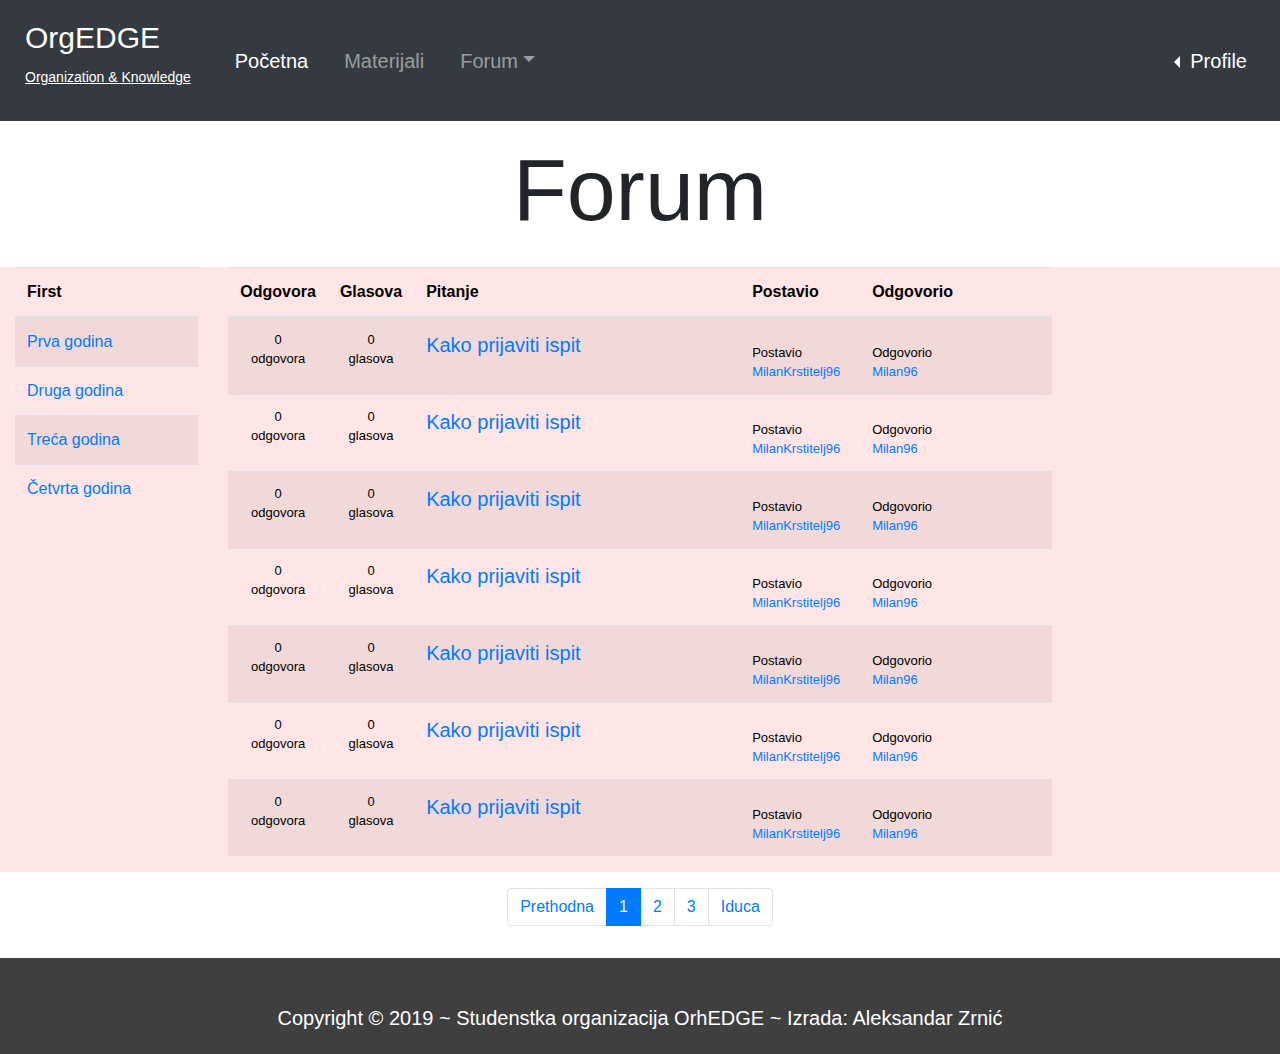
<file: Final version/forum.html>
<!DOCTYPE html>
<html>
    <head>
        <meta charset="UTF-8">
        <meta name="viewport" content="width=device-width, initial-scale=1">
        <meta name="author" content="Aleksandar Zrnic">
        <link rel="stylesheet" href="https://stackpath.bootstrapcdn.com/bootstrap/4.3.1/css/bootstrap.min.css">
        <link href="https://fonts.googleapis.com/css?family=McLaren&display=swap" rel="stylesheet">
        <link rel="stylesheet" href="https://kit-free.fontawesome.com/releases/latest/css/free.min.css" media="all">
        <link rel="stylesheet" href="styleforum.css">
        <script src="https://code.jquery.com/jquery-3.3.1.slim.min.js"></script>
        <script src="https://cdnjs.cloudflare.com/ajax/libs/popper.js/1.14.7/umd/popper.min.js" ></script>
        <script src="https://stackpath.bootstrapcdn.com/bootstrap/4.3.1/js/bootstrap.min.js"></script>
        <script src="javascriptMaterijal.js" type="text/javascript"></script>
    </head>

    <body>
        <!--Navigation-->
        <nav class="navbar sticky-top navbar-expand-md navbar-dark bg-dark">
            <div class="container-fluid">
                <a class="navbar-brand" href="#" > 
                    <p>
                        <span class="logo-font-one">OrgEDGE</span><br>
                        <span class="logo-font-two">Organization & Knowledge</span>
                    </p>
                </a>
                <button class="navbar-toggler" type="button" data-toggle="collapse"  data-target="#navbarSupportedContent">
                    <span class="navbar-toggler-icon"></span>
                </button>
                <div class="collapse navbar-collapse" id="navbarSupportedContent">
                        <ul class="navbar-nav mr-auto">
                            <li class="nav-item active">
                                <a class="nav-link" href="index.html">Početna</a>
                            </li>
                            <li class="nav-item">
                                <a class="nav-link" href="materijal.html">Materijali</a>
                            </li>
                            <li class="nav-item dropdown">
                                <a class="nav-link dropdown-toggle" href="#" id="navbarDropdownForum" role="button" data-toggle="dropdown" aria-haspopup="true" aria-expanded="false">Forum</a>
                                <div class="dropdown-menu" aria-labelledby="navbarDropdownForum">
                                    <a class="dropdown-item" href="#">Prva godina</a>
                                    <a class="dropdown-item" href="#">Druga godina</a>
                                    <a class="dropdown-item" href="#">Treća godina</a>
                                    <a class="dropdown-item" href="#">Četvrta godina</a>
                                </div>
                            </li>
                        </ul>
                        <ul class="navbar-nav ml-auto">
                            <li class="nav-item align-items-center dropleft show">
                                <a class="nav-link dropdown-toggle" data-toggle="dropdown" href="#" role="button" aria-haspopup="true" aria-expanded="false">
                                    <i class="far fa-user" aria-hidden="true"></i> Profile
                                </a>
                                <div class="dropdown-menu">
                                    <a class="dropdown-item" href="#"><i class="fas fa-user-cog" aria-hidden="true"></i> Profil</a>
                                    <a class="dropdown-item" href="#"><i class="fas fa-sign-out-alt" aria-hidden="true"></i> Sing out</a>   
                                </div>
                            </li>                  
                        </ul>
                </div>
            </div>
        </nav>
        <div class="container-fluid padding"> <!--Naslov "Forum"-->
            <div class="row text-center ">
                <div class="col-xl-12">
                    <h1 class="display-2">Forum</h1>
                </div> 
            </div>
        </div>
        <div class="container-fluid " style="background-color: rgba(255,0,0,0.1);">
            <div class="row">
                  <div class="col-xs-12 col-sm-2 col-md-2">
                      <table class="table table-striped" style="color: black;">
                          <thead>
                          <tr>  
                              <th scope="col">First</th>
                          </tr>
                          </thead>
                          <tbody>
                          <tr>  
                              <td><a href="">Prva godina</a></td>
                          </tr>
                          <tr>       
                              <td><a href="">Druga godina</a></td>
                          </tr>
                          <tr>
                              <td><a href="">Treća godina</a></td>
                          </tr>
                          <tr>
                              <td><a href="">Četvrta godina</a></td>
                          </tr>
                          </tbody>
                      </table>     
                 </div>
                 <div class="col-xs-12 col-sm-8 col-md-8">
                   <table class="table table-striped" style="color: black;">
                    <thead>
                        <th scope="col">Odgovora</th>
                        <th scope="col">Glasova</th>
                        <th scope="col">Pitanje</th>
                        <th scope="col">Postavio</th>
                        <th scope="col">Odgovorio</th>
                    </thead>   
                        <tbody>
                            <tr>
                                <td class="text-center" style="width:20px;  font-size: 13px;">0 <br>odgovora</td>
                                <td class="text-center" style="width:20px;  font-size: 13px;">0 <br>glasova</td>
                                <td style="font-size: 20px;"><a href="#">Kako prijaviti ispit</a></td>
                                <td style="width: 120px; padding-top: 25px; font-size: 13px;">Postavio <br><a href="#">MilanKrstitelj96</a></td>
                                <td style="padding-top: 25px; font-size: 13px;">Odgovorio <br><a href="#">Milan96</a></td>
                            </tr>
                            <tr>
                                <td class="text-center" style="width:20px;  font-size: 13px;">0 <br>odgovora</td>
                                <td class="text-center" style="width:20px;  font-size: 13px;">0 <br>glasova</td>
                                <td style="font-size: 20px;"><a href="#">Kako prijaviti ispit</a></td>
                                <td style="width: 120px; padding-top: 25px; font-size: 13px;">Postavio <br><a href="#">MilanKrstitelj96</a></td>
                                <td style="padding-top: 25px; font-size: 13px;">Odgovorio <br><a href="#">Milan96</a></td>
                            </tr>
                            <tr>
                                <td class="text-center" style="width:20px;  font-size: 13px;">0 <br>odgovora</td>
                                <td class="text-center" style="width:20px;  font-size: 13px;">0 <br>glasova</td>
                                <td style="font-size: 20px;"><a href="#">Kako prijaviti ispit</a></td>
                                <td style="width: 120px; padding-top: 25px; font-size: 13px;">Postavio <br><a href="#">MilanKrstitelj96</a></td>
                                <td style="padding-top: 25px; font-size: 13px;">Odgovorio <br><a href="#">Milan96</a></td>
                            </tr>
                            <tr>
                                <td class="text-center" style="width:20px;  font-size: 13px;">0 <br>odgovora</td>
                                <td class="text-center" style="width:20px;  font-size: 13px;">0 <br>glasova</td>
                                <td style="font-size: 20px;"><a href="#">Kako prijaviti ispit</a></td>
                                <td style="width: 120px; padding-top: 25px; font-size: 13px;">Postavio <br><a href="#">MilanKrstitelj96</a></td>
                                <td style="padding-top: 25px; font-size: 13px;">Odgovorio <br><a href="#">Milan96</a></td>
                            </tr>
                            <tr>
                                <td class="text-center" style="width:20px;  font-size: 13px;">0 <br>odgovora</td>
                                <td class="text-center" style="width:20px;  font-size: 13px;">0 <br>glasova</td>
                                <td style="font-size: 20px;"><a href="#">Kako prijaviti ispit</a></td>
                                <td style="width: 120px; padding-top: 25px; font-size: 13px;">Postavio <br><a href="#">MilanKrstitelj96</a></td>
                                <td style="padding-top: 25px; font-size: 13px;">Odgovorio <br><a href="#">Milan96</a></td>
                            </tr>
                            <tr>
                                <td class="text-center" style="width:20px;  font-size: 13px;">0 <br>odgovora</td>
                                <td class="text-center" style="width:20px;  font-size: 13px;">0 <br>glasova</td>
                                <td style="font-size: 20px;"><a href="#">Kako prijaviti ispit</a></td>
                                <td style="width: 120px; padding-top: 25px; font-size: 13px;">Postavio <br><a href="#">MilanKrstitelj96</a></td>
                                <td style="padding-top: 25px; font-size: 13px;">Odgovorio <br><a href="#">Milan96</a></td>
                            </tr>
                            <tr>
                                <td class="text-center" style="width:20px;  font-size: 13px;">0 <br>odgovora</td>
                                <td class="text-center" style="width:20px;  font-size: 13px;">0 <br>glasova</td>
                                <td style="font-size: 20px;"><a href="#">Kako prijaviti ispit</a></td>
                                <td style="width: 120px; padding-top: 25px; font-size: 13px;">Postavio <br><a href="#">MilanKrstitelj96</a></td>
                                <td style="padding-top: 25px; font-size: 13px;">Odgovorio <br><a href="#">Milan96</a></td>
                            </tr>
                        </tbody>
                    </table>       
                 </div>
                 <div class="col-xs-12 col-sm-2 col-md-2">

                 </div>
            </div>
        </div>
        <nav aria-label="Page navigation example"> <!--Broj stranice-->
            <div class="container-fluid padding">
                <ul class="pagination justify-content-center">
                <li class="page-item">
                    <a class="page-link" href="#" tabindex="-1">Prethodna</a>
                </li>
                <li class="page-item active"><a class="page-link" href="#">1</a></li>
                <li class="page-item"><a class="page-link" href="#">2</a></li>
                <li class="page-item"><a class="page-link" href="#">3</a></li>
                <li class="page-item">
                    <a class="page-link" href="#">Iduca</a>
                </li>
                </ul>           
            </div>
        </nav>
        <footer>
            <div class="container-fluid padding">
                <div class="row text-center">
                    <div class="col-12">
                        <h5>Copyright © 2019 ~ Studenstka organizacija OrhEDGE ~ Izrada: Aleksandar Zrnić </h5>
                    </div>
                </div>
            </div>
        </footer>
    </body>
</html>
</file>
<file: Final version/styleforum.css>
.navbar {
    padding: 10px;
}
.navbar-nav li {
    padding-left: 20px;
}
.nav-link {
    font-size: 20px;
}
.logo-font-one {
    font-size: 30px;
    
} 
.logo-font-two {
    font-size: 14px;
    text-decoration: underline;
}
footer {
    background-color: #3f3f3f;
    color: white;
    padding-top: 2rem;
}
.padding {
    padding-bottom: 1rem;
    padding-top:1rem;
}
</file>
